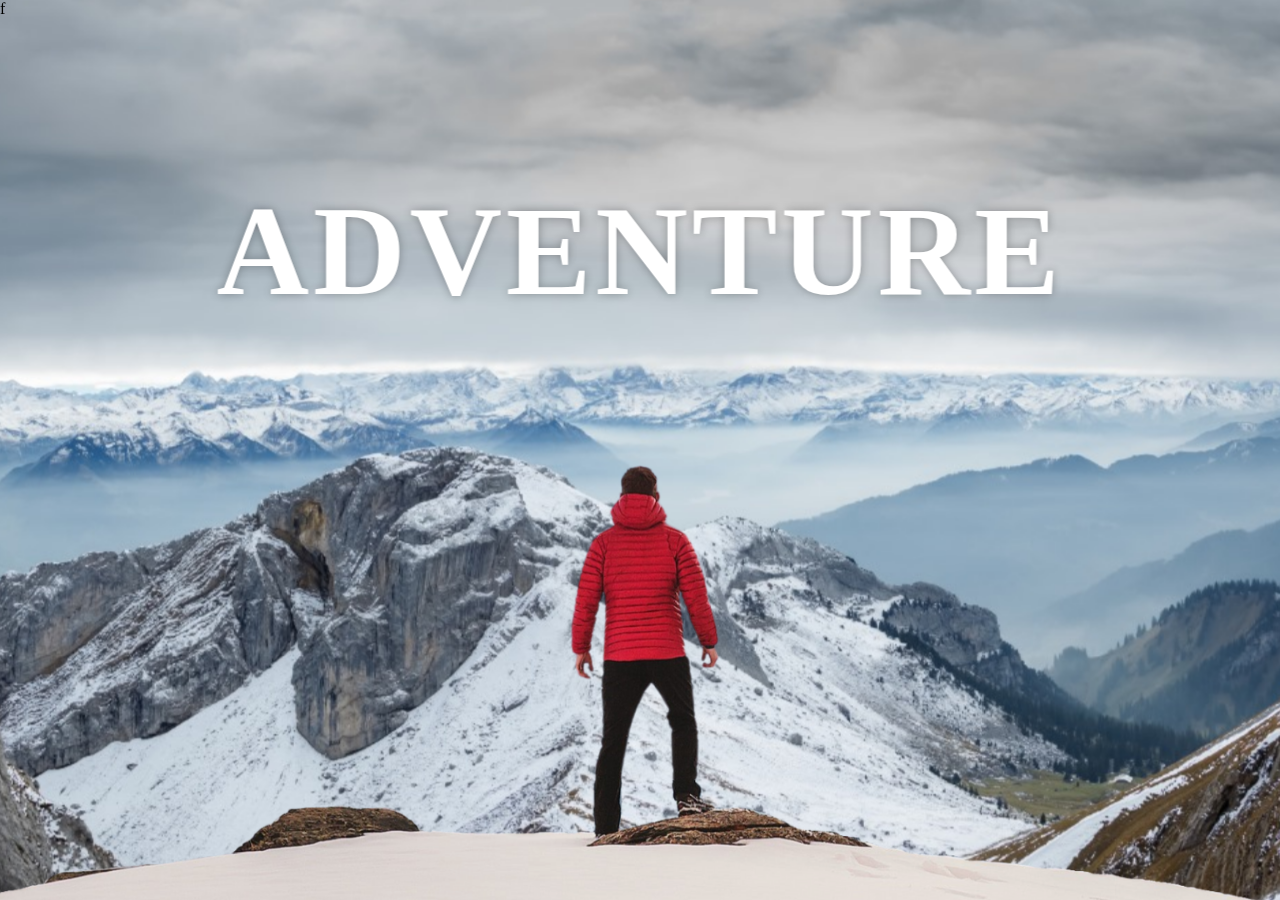
<file: index.html>
<!DOCTYPE html>
<html lang="en">
<head>
    <meta charset="UTF-8">
    <meta name="viewport" content="width=device-width, initial-scale=1.0">
    <title>Parallex Website</title>
    <link rel="stylesheet" href="newstyles.css">
</head>
<body>
    
    <div id="wrapper">
f
        <div class="container">
            <img src="background.jpg" alt="background" class="background">
            <img src="foreground.png" alt="Foreground" class="foreground">
            <h1>ADVENTURE</h1>
        </div>

        <section>

            <h2 class="secHeading">Adventure Time!!</h2>
            <p class="text"> 
                Adventure Time is an animated series that follows the whimsical and often surreal adventures of Finn the Human and his shape-shifting dog companion, Jake, in the Land of Ooo. The show blends humor, fantasy, and deep themes to create a unique and beloved universe.
                <br><br>
                Throughout its run, Adventure Time explores complex characters, imaginative storytelling, and emotional depth, making it a standout in the realm of animated television. With its quirky charm and surprising depth, Adventure Time has left a lasting impression on viewers of all ages.
            </p>

            <div class="bg bg1">
                <h2 class="desc">BIKING</h2>
            </div>
            <p class="text"> 
                Biking is a wonderful activity that combines exercise, outdoor exploration, and a sense of freedom. Whether you're cycling through city streets, mountain trails, or scenic paths, biking offers numerous benefits. It's a great cardiovascular workout that strengthens your legs and core muscles.
                <br><br>
                One of the best things about biking is its versatility. You can choose your own pace and distance, making it accessible for all fitness levels. It's also an eco-friendly mode of transportation that reduces your carbon footprint.
            </p>

            <div class="bg bg2">
                <h2 class="desc">PARA GLIDING</h2>
            </div>
            <p class="text"> 
                Paragliding is an exhilarating and unique adventure sport that involves flying through the air using a lightweight, free-flying wing (paraglider). This activity allows participants to experience the sensation of soaring like a bird while enjoying breathtaking views from above.
                <br><br>
                Safety is paramount in paragliding, and participants usually receive training to understand the basics of flight, including launching, steering, and landing techniques. Pilots often wear helmets, harnesses, and other safety gear to ensure a safe and enjoyable flight.
            </p>

            <div class="bg bg3">
                <h2 class="desc">SURFING</h2>
            </div>
            <p class="text"> 
                Surfing is not just a sport; it's a lifestyle and a form of art. Surfers develop a deep appreciation for the ocean and its power, spending hours in the water, connecting with nature, and challenging themselves to improve their skills.
                <br><br>
                Surfing locations can vary from tropical beaches to rocky coastlines, each offering unique wave conditions and challenges. Some popular surfing destinations include Hawaii, California, Australia, and Indonesia.
            </p>

        </section>

    </div>

</body>
</html>
</file>
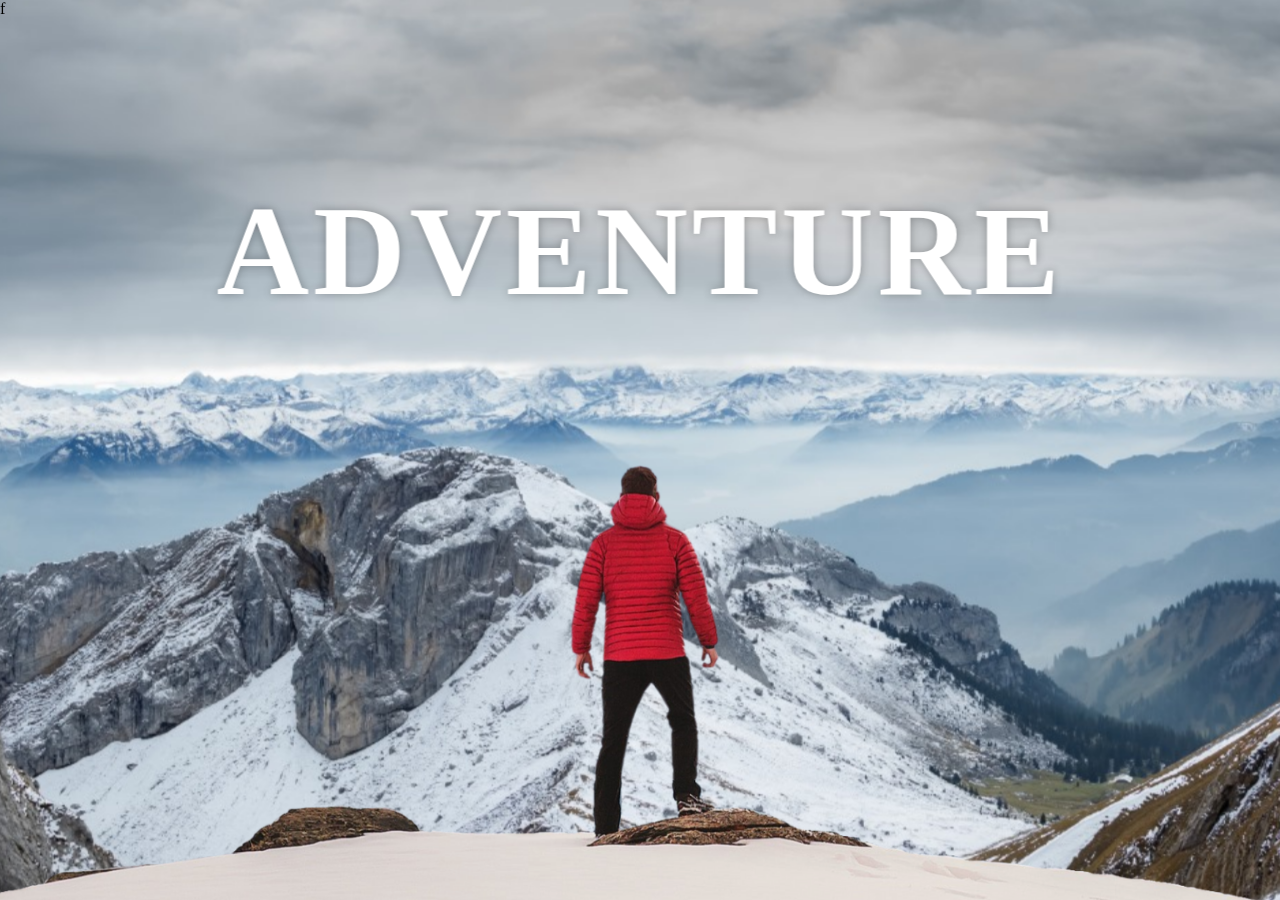
<file: newpractice.html>
<!DOCTYPE html>
<html lang="en">
<head>
    <meta charset="UTF-8">
    <meta name="viewport" content="width=device-width, initial-scale=1.0">
    <title>Parallex Website</title>
    <link rel="stylesheet" href="newstyles.css">
</head>
<body>
    
    <div id="wrapper">
f
        <div class="container">
            <img src="background.jpg" alt="background" class="background">
            <img src="foreground.png" alt="Foreground" class="foreground">
            <h1>ADVENTURE</h1>
        </div>

        <section>

            <h2 class="secHeading">Adventure Time!!</h2>
            <p class="text"> 
                Adventure Time is an animated series that follows the whimsical and often surreal adventures of Finn the Human and his shape-shifting dog companion, Jake, in the Land of Ooo. The show blends humor, fantasy, and deep themes to create a unique and beloved universe.
                <br><br>
                Throughout its run, Adventure Time explores complex characters, imaginative storytelling, and emotional depth, making it a standout in the realm of animated television. With its quirky charm and surprising depth, Adventure Time has left a lasting impression on viewers of all ages.
            </p>

            <div class="bg bg1">
                <h2 class="desc">BIKING</h2>
            </div>
            <p class="text"> 
                Biking is a wonderful activity that combines exercise, outdoor exploration, and a sense of freedom. Whether you're cycling through city streets, mountain trails, or scenic paths, biking offers numerous benefits. It's a great cardiovascular workout that strengthens your legs and core muscles.
                <br><br>
                One of the best things about biking is its versatility. You can choose your own pace and distance, making it accessible for all fitness levels. It's also an eco-friendly mode of transportation that reduces your carbon footprint.
            </p>

            <div class="bg bg2">
                <h2 class="desc">PARA GLIDING</h2>
            </div>
            <p class="text"> 
                Paragliding is an exhilarating and unique adventure sport that involves flying through the air using a lightweight, free-flying wing (paraglider). This activity allows participants to experience the sensation of soaring like a bird while enjoying breathtaking views from above.
                <br><br>
                Safety is paramount in paragliding, and participants usually receive training to understand the basics of flight, including launching, steering, and landing techniques. Pilots often wear helmets, harnesses, and other safety gear to ensure a safe and enjoyable flight.
            </p>

            <div class="bg bg3">
                <h2 class="desc">SURFING</h2>
            </div>
            <p class="text"> 
                Surfing is not just a sport; it's a lifestyle and a form of art. Surfers develop a deep appreciation for the ocean and its power, spending hours in the water, connecting with nature, and challenging themselves to improve their skills.
                <br><br>
                Surfing locations can vary from tropical beaches to rocky coastlines, each offering unique wave conditions and challenges. Some popular surfing destinations include Hawaii, California, Australia, and Indonesia.
            </p>

        </section>

    </div>

</body>
</html>
</file>
<file: newstyles.css>
*{
    margin: 0;
    padding: 0;
    box-sizing: border-box;
}

#wrapper{
    height: 100vh;
    overflow-x: hidden;
    overflow-y: auto;
    perspective: 10px;
}

.container{
    position: relative;
    display: flex;
    justify-content: center;
    align-items: center;
    height: 100%;
    transform-style: preserve-3d;
    z-index: -1;
}

.background{
    transform: translateZ(-45px) scale(6);
}

.foreground{
    transform: translateZ(-20px) scale(3);
}

.background , .foreground{
    position: absolute;
    height: 100%;
    width: 100%;
    object-fit: cover;
    
}
.background{
    z-index: -1;
}

.foreground {
  z-index: 1;
}


h1{
    position: absolute;
    top: 10rem;
    left: 50%;
    transform: translateX(-50%);
    font-size: 8rem;
    letter-spacing: 4px;
    color: white;
    text-shadow: 0 0 10px rgba(0,0,0,0.3);
}

section{
    background-color: rgb(45, 45, 45);
    color: white;
    padding: 5rem 0;
}

.bg1{
    background-image: url(sport-1.jpg);
}

.bg2{
    background-image: url(sport-2.jpg);
}

.bg3{
    background-image: url(sport-3.jpg);
}

.secHeading{
    font-size: 5rem;
    padding: 0 10rem;
}

.text{
    font-size: 1.5rem;
    padding: 0 10rem;
    margin: 5rem 0;
}

.bg{
    position: relative;
    width: 100%;
    background-attachment: fixed;
    height: 500px;

    background-size: cover;
    background-position: center;
    background-attachment: fixed;
}

.desc{
    position: absolute;
    background-color: white;
    padding: 0.5rem 2.5rem;
    top: 50%;
    left: 50%;
    transform: translate(-50%) translateY(-50%);
    color: black;
    font-size: 2.5rem;
    font-weight: 600;
}
</file>
